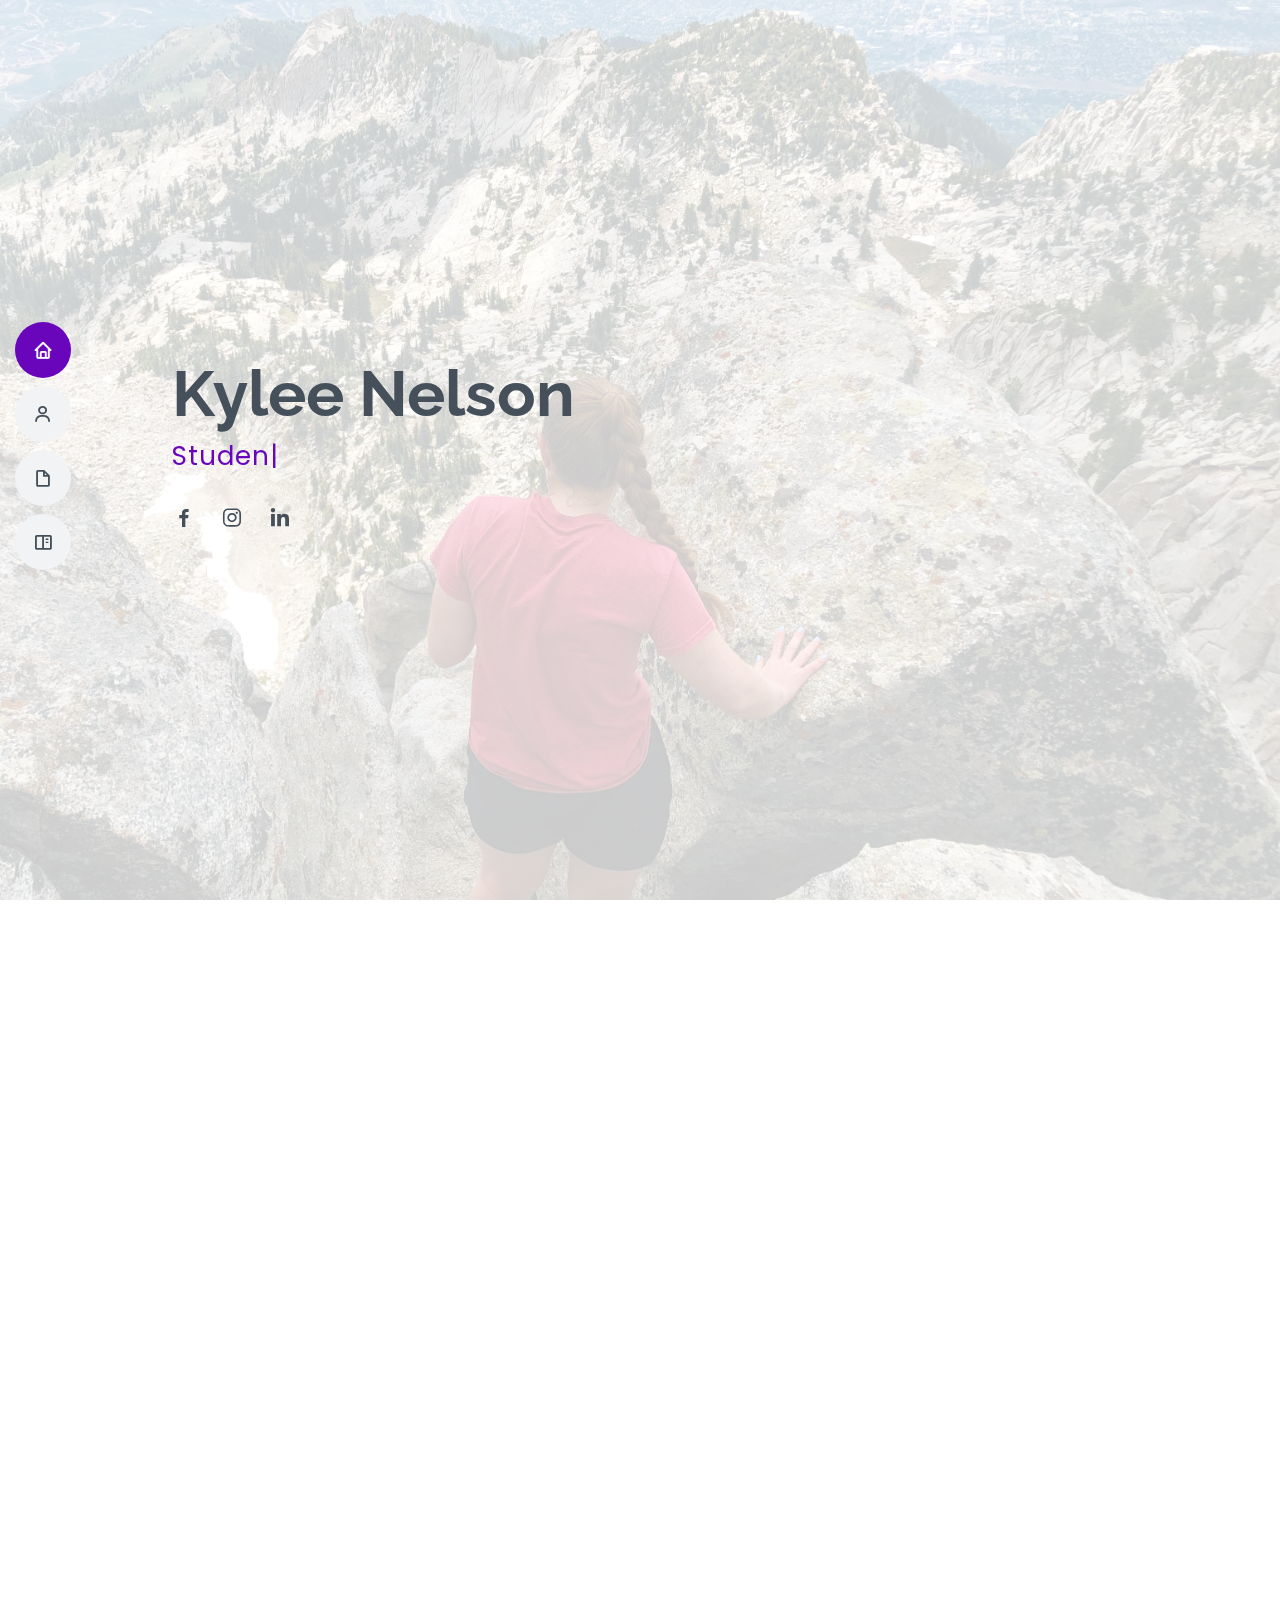
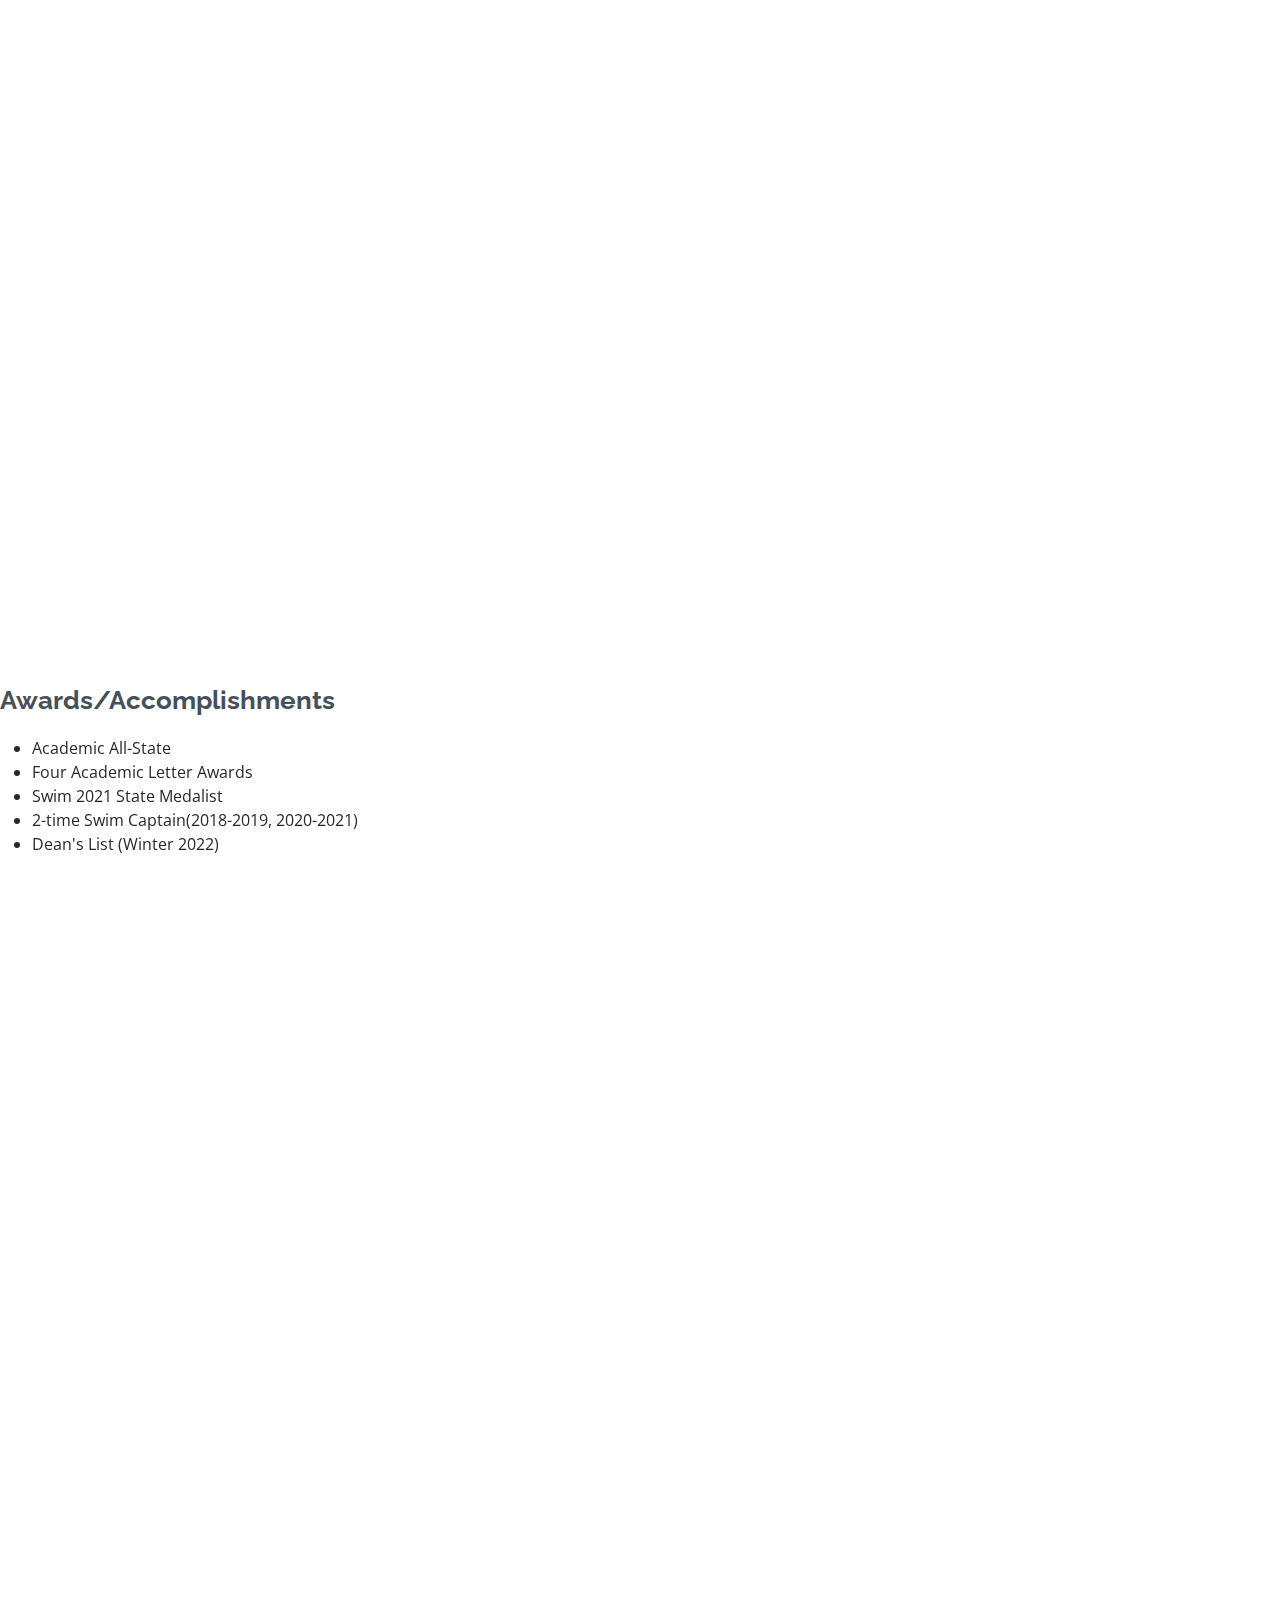
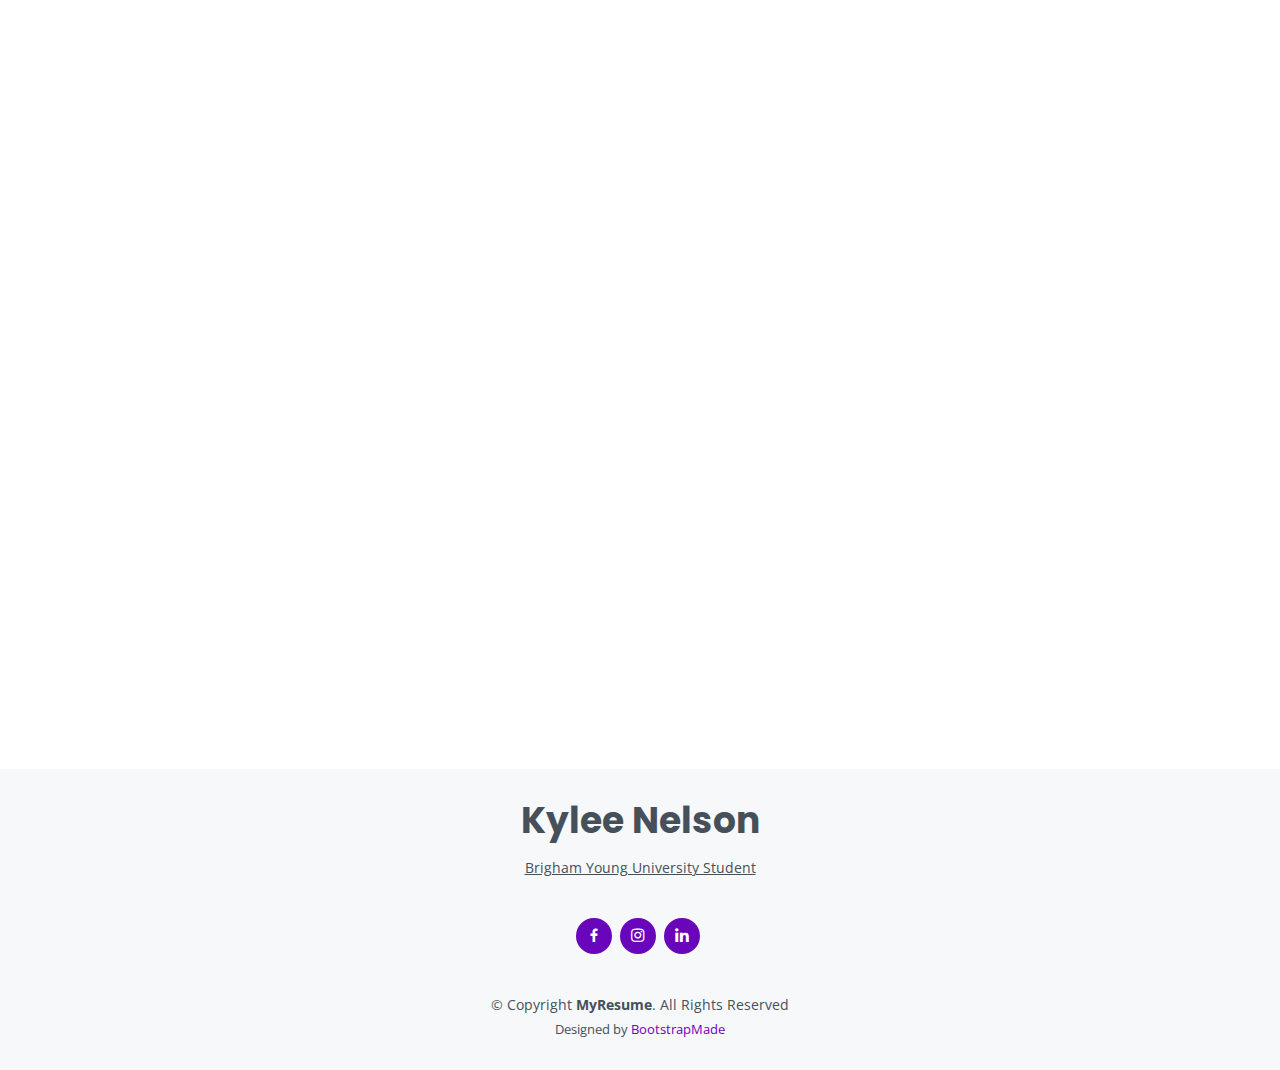
<file: index.html>
<!DOCTYPE html>
<html lang="en">

<head>
  <meta charset="utf-8">
  <meta content="width=device-width, initial-scale=1.0" name="viewport">

  <title>MyResume Bootstrap Template - Index</title>
  <meta content="" name="description">
  <meta content="" name="keywords">

  <!-- Favicons -->
  <link href="assets/img/favicon.png" rel="icon">
  <link href="assets/img/apple-touch-icon.png" rel="apple-touch-icon">

  <!-- Google Fonts -->
  <link href="https://fonts.googleapis.com/css?family=Open+Sans:300,300i,400,400i,600,600i,700,700i|Raleway:300,300i,400,400i,500,500i,600,600i,700,700i|Poppins:300,300i,400,400i,500,500i,600,600i,700,700i" rel="stylesheet">

  <!-- Vendor CSS Files -->
  <link href="assets/vendor/aos/aos.css" rel="stylesheet">
  <link href="assets/vendor/bootstrap/css/bootstrap.min.css" rel="stylesheet">
  <link href="assets/vendor/bootstrap-icons/bootstrap-icons.css" rel="stylesheet">
  <link href="assets/vendor/boxicons/css/boxicons.min.css" rel="stylesheet">
  <link href="assets/vendor/glightbox/css/glightbox.min.css" rel="stylesheet">
  <link href="assets/vendor/swiper/swiper-bundle.min.css" rel="stylesheet">

  <!-- Template Main CSS File -->
  <link href="assets/css/style.css" rel="stylesheet">

  <!-- =======================================================
  * Template Name: MyResume - v4.9.2
  * Template URL: https://bootstrapmade.com/free-html-bootstrap-template-my-resume/
  * Author: BootstrapMade.com
  * License: https://bootstrapmade.com/license/
  ======================================================== -->
</head>

<body>

  <!-- ======= Mobile nav toggle button ======= -->
  <!-- <button type="button" class="mobile-nav-toggle d-xl-none"><i class="bi bi-list mobile-nav-toggle"></i></button> -->
  <i class="bi bi-list mobile-nav-toggle d-lg-none"></i>
  <!-- ======= Header ======= -->
  <header id="header" class="d-flex flex-column justify-content-center">

    <nav id="navbar" class="navbar nav-menu">
      <ul>
        <li><a href="#hero" class="nav-link scrollto active"><i class="bx bx-home"></i> <span>Home</span></a></li>
        <li><a href="#about" class="nav-link scrollto"><i class="bx bx-user"></i> <span>About</span></a></li>
        <li><a href="#resume" class="nav-link scrollto"><i class="bx bx-file-blank"></i> <span>Resume</span></a></li>
        <li><a href="#portfolio" class="nav-link scrollto"><i class="bx bx-book-content"></i> <span>Portfolio</span></a></li>
      </ul>
    </nav><!-- .nav-menu -->

  </header><!-- End Header -->

  <!-- ======= Hero Section ======= -->
  <section id="hero" class="d-flex flex-column justify-content-center">
    <div class="container" data-aos="zoom-in" data-aos-delay="100">
      <h1>Kylee Nelson</h1>
      <p> <span class="typed" data-typed-items="Student, Swimmer, Photographer"></span></p>
      <div class="social-links">
        <a href="https://www.facebook.com/kylee.nelson.986" class="facebook"><i class="bx bxl-facebook"></i></a>
        <a href="https://www.instagram.com/kylee_an/" class="instagram"><i class="bx bxl-instagram"></i></a>
        <a href="https://www.linkedin.com/in/kylee-nelson-96664b247/" class="linkedin"><i class="bx bxl-linkedin"></i></a>
      </div>
    </div>
  </section><!-- End Hero -->

  <main id="main">

    <!-- ======= About Section ======= -->
    <section id="about" class="about">
      <div class="container" data-aos="fade-up">

        <div class="section-title">
          <h2>About</h2>
          <p>I am currently a student at BYU, currenty studying pre-business and hoping to major in Information Systems. In my free time I enjoy hiking, swimming, skiing, and anything and everything outdoors.</p>
        </div>

        <div class="row">
          <div class="col-lg-4">
            <img src="assets/img/profile-img.jpg" class="img-fluid" alt="">
          </div>
          <div class="col-lg-8 pt-4 pt-lg-0 content">
            <h3>BYU Student</h3>
            <div class="row">
              <div class="col-lg-6">
                <ul>
                  <li><i class="bi bi-chevron-right"></i> <strong>Website:</strong> <span>www.example.com</span></li>
                  <li><i class="bi bi-chevron-right"></i> <strong>Phone:</strong> <span>+123 456 7890</span></li>
                  <li><i class="bi bi-chevron-right"></i> <strong>City:</strong> <span>Provo, USA</span></li>
                </ul>
              </div>
              <div class="col-lg-6">
                <ul>
                  <li><i class="bi bi-chevron-right"></i> <strong>Age:</strong>20<span></span></li>
                  <li><i class="bi bi-chevron-right"></i> <strong>Education:</strong><span>Brigham Young University Student</span></li>
                  <li><i class="bi bi-chevron-right"></i> <strong>PhEmailone:</strong> <span>email@example.com</span></li>
                  
                </ul>
              </div>
            </div>
            <p>
              The business classes that I have taken at BYU include Accounging, Marketing, Statistics, Information Systems: Excel Basics, and Information Systems: Introduction to Management Systems. 
              I am planning to take Economics and Information Systems: Introduction to Computer Programming next semester. 
              So far, I have loved being a part of the business school, and I cannot wait to continue my education.  
            </p>
          </div>
        </div>

      </div>
    </section><!-- End About Section -->
  </main>

    <!-- ======= Facts Section ======= -->
    <section id="facts" class="facts">
      <div class="container" data-aos="fade-up">

        <div class="section-title">
          <h2>Facts</h2>
          <p></p>
        </div>

          <div class="col-lg-3 col-md-6 mt-5 mt-md-0">
            <div class="count-box">
              <i class="bi bi-apple"></i>
              <span data-purecounter-start="0" data-purecounter-end="4.0" data-purecounter-duration="1" class="purecounter"></span>
              <p>High School GPA</p>
            </div>
          </div>

          <div class="col-lg-3 col-md-6 mt-5 mt-lg-0">
            <div class="count-box">
              <i class="bi bi-pencil"></i>
              <span data-purecounter-start="0" data-purecounter-end="3.93" data-purecounter-duration="1" class="purecounter"></span>
              <p>College GPA</p>
            </div>
          </div>

          <div class="col-lg-3 col-md-6 mt-5 mt-lg-0">
            <div class="count-box">
              <i class="bi bi-award"></i>
              <span data-purecounter-start="0" data-purecounter-end="8" data-purecounter-duration="1" class="purecounter"></span>
              <p>Region Medals (Swimming)</p>
            </div>
            </div>
        
            <div class="col-lg-3 col-md-6 mt-5 mt-lg-0">
              <div class="count-box">
                <i class="bi bi-award"></i>
                <span data-purecounter-start="0" data-purecounter-end="1" data-purecounter-duration="1" class="purecounter"></span>
                <p>State Medal (Swimming)</p>
          </div>
        

        </div>

      </div>
    </section>
    
    <!-- End Facts Section -->

    <!-- ======= Skills Section ======= -->
    <section id="skills" class="skills section-bg">
      <div class="container" data-aos="fade-up">

        <div class="section-title">
          <h2>Skills</h2>
          <p>As a photographer and student, I have had the opportunity to learn many skills. Those skills include, HTML, CSS, JavaScript, VBA, SQL, and Photoshop. </p>
        </div>

        <div class="row skills-content">

          <div class="col-lg-6">

            <div class="progress">
              <span class="skill">HTML <i class="val">70%</i></span>
              <div class="progress-bar-wrap">
                <div class="progress-bar" role="progressbar" aria-valuenow="70" aria-valuemin="0" aria-valuemax="100"></div>
              </div>
            </div>

            <div class="progress">
              <span class="skill">CSS <i class="val">50%</i></span>
              <div class="progress-bar-wrap">
                <div class="progress-bar" role="progressbar" aria-valuenow="50" aria-valuemin="0" aria-valuemax="100"></div>
              </div>
            </div>

            <div class="progress">
              <span class="skill">JavaScript <i class="val">5%</i></span>
              <div class="progress-bar-wrap">
                <div class="progress-bar" role="progressbar" aria-valuenow="5" aria-valuemin="0" aria-valuemax="100"></div>
              </div>
            </div>

          </div>

          <div class="col-lg-6">

            <div class="progress">
              <span class="skill">VBA <i class="val">80%</i></span>
              <div class="progress-bar-wrap">
                <div class="progress-bar" role="progressbar" aria-valuenow="80" aria-valuemin="0" aria-valuemax="100"></div>
              </div>
            </div>

            <div class="progress">
              <span class="skill">SQL <i class="val">70%</i></span>
              <div class="progress-bar-wrap">
                <div class="progress-bar" role="progressbar" aria-valuenow="70" aria-valuemin="0" aria-valuemax="100"></div>
              </div>
            </div>

            <div class="progress">
              <span class="skill">Photoshop <i class="val">55%</i></span>
              <div class="progress-bar-wrap">
                <div class="progress-bar" role="progressbar" aria-valuenow="55" aria-valuemin="0" aria-valuemax="100"></div>
              </div>
            </div>

          </div>

        </div>

      </div>
    </section><!-- End Skills Section -->

    <!-- ======= Resume Section ======= -->
    <section id="resume" class="resume">
      <div class="container" data-aos="fade-up">

        <div class="section-title">
          <h2>Resume</h2>
          <p>I am currently a student at Brigham Young University, studying pre-business and hoping to apply to the Information Systems major.</p>
        </div>

        <div class="row">
          <div class="col-lg-6">
            <h3 class="resume-title">Summary</h3>
            <div class="resume-item pb-0">
              <h4>Kylee Nelson</h4>
              <p><em></em></p>
              <ul>
                <li> Provo, Utah</li>
                <li>(123) 456-7891</li>
                <li>kyleenelson@example.com</li>
              </ul>
            </div>

            <h3 class="resume-title">Education</h3>
            
            <div class="resume-item">
              <h4>Brigham Young University</h4>
              <h5>2021 - present</h5>
              <p><em>Provo, UT</em></p>
              <p>I am currently a student at BYU, in Provo, UT. I am studying Pre-Business hoping to major in Information Systems. 
                I have a 3.93 cummulatiive GPA and love learning.
              </p>
            </div>
            <div class="resume-item">
              <h4>Copper Hills High School</h4>
              
              <h5>2017 - 2021</h5>
              <p><em>West Jordan, UT</em></p>
              <p>I graduated from Copper Hills High School in 2021, with a 4.0 cummulatiive GPA
                I took Honors and AP classes, as well as Concurrent Enrollment classes.</p>
            </div>
          </div>
          <div class="col-lg-6">
            <h3 class="resume-title">Experience</h3>
            <div class="resume-item">
              <h4>Swim Instructor</h4>
              <h5>2018 - 2021</h5>
              <p><em>Kearns Oquirrh Park Fitness Center, Kearns, UT </em></p>
              <ul>
                <li>Private Swim instructor, taught students one on one water safety, and swimming skills</li>
                <li>Group Swimm instructor, responsible for up to 6 students at a time, teaching them the basics up to competitive swimming </li>
                <li>Communicated with students and parents, setting expectations for achievement</li>
              </ul>
            </div>
            <div class="resume-item">
              <h4>RC Willey Customer Service Representative</h4>
              <h5>2022 - 2023</h5>
              <p><em>RC Willey Home Furnishings, Draper, UT</em></p>
              <ul>
                <li>Communicated with customers over the phone and in person </li>
                <li>De-escalted situations with angry customers</li>
                <li>Recommended and consulted with customers on the most appropriate financing methods for their needs </li>
                <li>Create happy and helpful experiences for customers</li>
              </ul>
            </div>

            
          </div>
        </div>
        
      </div>
      <h3 class="resume-title">Awards/Accomplishments</h3>
        <div id="awards"> 
            <ul>
              <li>Academic All-State</li>
              <li>Four Academic Letter Awards</li>
              <li>Swim 2021 State Medalist</li>
              <li>2-time Swim Captain(2018-2019, 2020-2021)</li>
              <li>Dean's List (Winter 2022)</li>
            </ul>
        </div>
    </section><!-- End Resume Section -->

    <!-- ======= Portfolio Section ======= -->
    <main>
    <section id="portfolio" class="portfolio section-bg">
      <div class="container" data-aos="fade-up">

        <div class="section-title">
          <h2>Portfolio</h2>
          <p>I love being outside and being active. Some of my favorite things to do are, hike, surf, water-ski, snow-ski, and lap swim.
            one of my goals for next summer is to swim a marathon. This is a 10 mile race located in Deer Creek Reservoir. In my free time, I also enjoy spending
            time with my family and friends.  
          </p>
        </div>

        <div class="row">
          <div class="col-lg-12 d-flex justify-content-center" data-aos="fade-up" data-aos-delay="100">
            <ul id="portfolio-flters">
              <li data-filter="*" class="filter-active">All</li>
              <li data-filter=".filter-app">App</li>
              <li data-filter=".filter-card">Card</li>
              <li data-filter=".filter-web">Web</li>
            </ul>
          </div>
        </div>

        <div class="row portfolio-container" data-aos="fade-up" data-aos-delay="200">

          <div class="col-lg-4 col-md-6 portfolio-item filter-app">
            <div class="portfolio-wrap">
              <img src="assets/img/portfolio/portfolio-1.jpg" class="img-fluid" alt="">
              <div class="portfolio-info">
                <h4>App 1</h4>
                <p>App</p>
                <div class="portfolio-links">
                  <a href="assets/img/portfolio/portfolio-1.jpg" data-gallery="portfolioGallery" class="portfolio-lightbox" title="App 1"><i class="bx bx-plus"></i></a>
                  <a href="portfolio-details.html" class="portfolio-details-lightbox" data-glightbox="type: external" title="Portfolio Details"><i class="bx bx-link"></i></a>
                </div>
              </div>
            </div>
          </div>

          <div class="col-lg-4 col-md-6 portfolio-item filter-web">
            <div class="portfolio-wrap">
              <img src="assets/img/portfolio/portfolio-2.jpg" class="img-fluid" alt="">
              <div class="portfolio-info">
                <h4>Web 3</h4>
                <p>Web</p>
                <div class="portfolio-links">
                  <a href="assets/img/portfolio/portfolio-2.jpg" data-gallery="portfolioGallery" class="portfolio-lightbox" title="Web 3"><i class="bx bx-plus"></i></a>
                  <a href="portfolio-details.html" class="portfolio-details-lightbox" data-glightbox="type: external" title="Portfolio Details"><i class="bx bx-link"></i></a>
                </div>
              </div>
            </div>
          </div>

          <div class="col-lg-4 col-md-6 portfolio-item filter-app">
            <div class="portfolio-wrap">
              <img src="assets/img/portfolio/portfolio-3.jpg" class="img-fluid" alt="">
              <div class="portfolio-info">
                <h4>App 2</h4>
                <p>App</p>
                <div class="portfolio-links">
                  <a href="assets/img/portfolio/portfolio-3.jpg" data-gallery="portfolioGallery" class="portfolio-lightbox" title="App 2"><i class="bx bx-plus"></i></a>
                  <a href="portfolio-details.html" class="portfolio-details-lightbox" data-glightbox="type: external" title="Portfolio Details"><i class="bx bx-link"></i></a>
                </div>
              </div>
            </div>
          </div>

          <div class="col-lg-4 col-md-6 portfolio-item filter-card">
            <div class="portfolio-wrap">
              <img src="assets/img/portfolio/portfolio-4.jpg" class="img-fluid" alt="">
              <div class="portfolio-info">
                <h4>Card 2</h4>
                <p>Card</p>
                <div class="portfolio-links">
                  <a href="assets/img/portfolio/portfolio-4.jpg" data-gallery="portfolioGallery" class="portfolio-lightbox" title="Card 2"><i class="bx bx-plus"></i></a>
                  <a href="portfolio-details.html" class="portfolio-details-lightbox" data-glightbox="type: external" title="Portfolio Details"><i class="bx bx-link"></i></a>
                </div>
              </div>
            </div>
          </div>

          <div class="col-lg-4 col-md-6 portfolio-item filter-web">
            <div class="portfolio-wrap">
              <img src="assets/img/portfolio/portfolio-5.jpg" class="img-fluid" alt="">
              <div class="portfolio-info">
                <h4>Web 2</h4>
                <p>Web</p>
                <div class="portfolio-links">
                  <a href="assets/img/portfolio/portfolio-5.jpg" data-gallery="portfolioGallery" class="portfolio-lightbox" title="Web 2"><i class="bx bx-plus"></i></a>
                  <a href="portfolio-details.html" class="portfolio-details-lightbox" data-glightbox="type: external" title="Portfolio Details"><i class="bx bx-link"></i></a>
                </div>
              </div>
            </div>
          </div>

          <div class="col-lg-4 col-md-6 portfolio-item filter-app">
            <div class="portfolio-wrap">
              <img src="assets/img/portfolio/portfolio-6.jpg" class="img-fluid" alt="">
              <div class="portfolio-info">
                <h4>App 3</h4>
                <p>App</p>
                <div class="portfolio-links">
                  <a href="assets/img/portfolio/portfolio-6.jpg" data-gallery="portfolioGallery" class="portfolio-lightbox" title="App 3"><i class="bx bx-plus"></i></a>
                  <a href="portfolio-details.html" class="portfolio-details-lightbox" data-glightbox="type: external" title="Portfolio Details"><i class="bx bx-link"></i></a>
                </div>
              </div>
            </div>
          </div>

          <div class="col-lg-4 col-md-6 portfolio-item filter-card">
            <div class="portfolio-wrap">
              <img src="assets/img/portfolio/portfolio-7.jpg" class="img-fluid" alt="">
              <div class="portfolio-info">
                <h4>Card 1</h4>
                <p>Card</p>
                <div class="portfolio-links">
                  <a href="assets/img/portfolio/portfolio-7.jpg" data-gallery="portfolioGallery" class="portfolio-lightbox" title="Card 1"><i class="bx bx-plus"></i></a>
                  <a href="portfolio-details.html" class="portfolio-details-lightbox" data-glightbox="type: external" title="Portfolio Details"><i class="bx bx-link"></i></a>
                </div>
              </div>
            </div>
          </div>

          <div class="col-lg-4 col-md-6 portfolio-item filter-card">
            <div class="portfolio-wrap">
              <img src="assets/img/portfolio/portfolio-8.jpg" class="img-fluid" alt="">
              <div class="portfolio-info">
                <h4>Card 3</h4>
                <p>Card</p>
                <div class="portfolio-links">
                  <a href="assets/img/portfolio/portfolio-8.jpg" data-gallery="portfolioGallery" class="portfolio-lightbox" title="Card 3"><i class="bx bx-plus"></i></a>
                  <a href="portfolio-details.html" class="portfolio-details-lightbox" data-glightbox="type: external" title="Portfolio Details"><i class="bx bx-link"></i></a>
                </div>
              </div>
            </div>
          </div>

          <div class="col-lg-4 col-md-6 portfolio-item filter-web">
            <div class="portfolio-wrap">
              <img src="assets/img/portfolio/portfolio-9.jpg" class="img-fluid" alt="">
              <div class="portfolio-info">
                <h4>Web 3</h4>
                <p>Web</p>
                <div class="portfolio-links">
                  <a href="assets/img/portfolio/portfolio-9.jpg" data-gallery="portfolioGallery" class="portfolio-lightbox" title="Web 3"><i class="bx bx-plus"></i></a>
                  <a href="portfolio-details.html" class="portfolio-details-lightbox" data-glightbox="type: external" title="Portfolio Details"><i class="bx bx-link"></i></a>
                </div>
              </div>
            </div>
          </div>

        </div>

      </div>
    </section><!-- End Portfolio Section -->

  </main><!-- End #main -->

  <!-- ======= Footer ======= -->
  <footer id="footer">
    <div class="container">
      <h3>Kylee Nelson</h3>
      <p>Brigham Young University Student</p>
      <div class="social-links">
        <a href="https://www.facebook.com/kylee.nelson.986" class="facebook"><i class="bx bxl-facebook"></i></a>
        <a href="https://www.instagram.com/kylee_an/" class="instagram"><i class="bx bxl-instagram"></i></a>
        <a href="https://www.linkedin.com/in/kylee-nelson-96664b247/" class="linkedin"><i class="bx bxl-linkedin"></i></a>
      </div>
      <div class="copyright">
        &copy; Copyright <strong><span>MyResume</span></strong>. All Rights Reserved
      </div>
      <div class="credits">
        <!-- All the links in the footer should remain intact. -->
        <!-- You can delete the links only if you purchased the pro version. -->
        <!-- Licensing information: [license-url] -->
        <!-- Purchase the pro version with working PHP/AJAX contact form: https://bootstrapmade.com/free-html-bootstrap-template-my-resume/ -->
        Designed by <a href="https://bootstrapmade.com/">BootstrapMade</a>
      </div>
    </div>
  
  </footer><!-- End Footer -->



  <div id="preloader"></div>
  <a href="#" class="back-to-top d-flex align-items-center justify-content-center"><i class="bi bi-arrow-up-short"></i></a>

  <!-- Vendor JS Files -->
  <script src="assets/vendor/purecounter/purecounter_vanilla.js"></script>
  <script src="assets/vendor/aos/aos.js"></script>
  <script src="assets/vendor/bootstrap/js/bootstrap.bundle.min.js"></script>
  <script src="assets/vendor/glightbox/js/glightbox.min.js"></script>
  <script src="assets/vendor/isotope-layout/isotope.pkgd.min.js"></script>
  <script src="assets/vendor/swiper/swiper-bundle.min.js"></script>
  <script src="assets/vendor/typed.js/typed.min.js"></script>
  <script src="assets/vendor/waypoints/noframework.waypoints.js"></script>
  <script src="assets/vendor/php-email-form/validate.js"></script>

  <!-- Template Main JS File -->
  <script src="assets/js/main.js"></script>

</body>

</html>
</file>
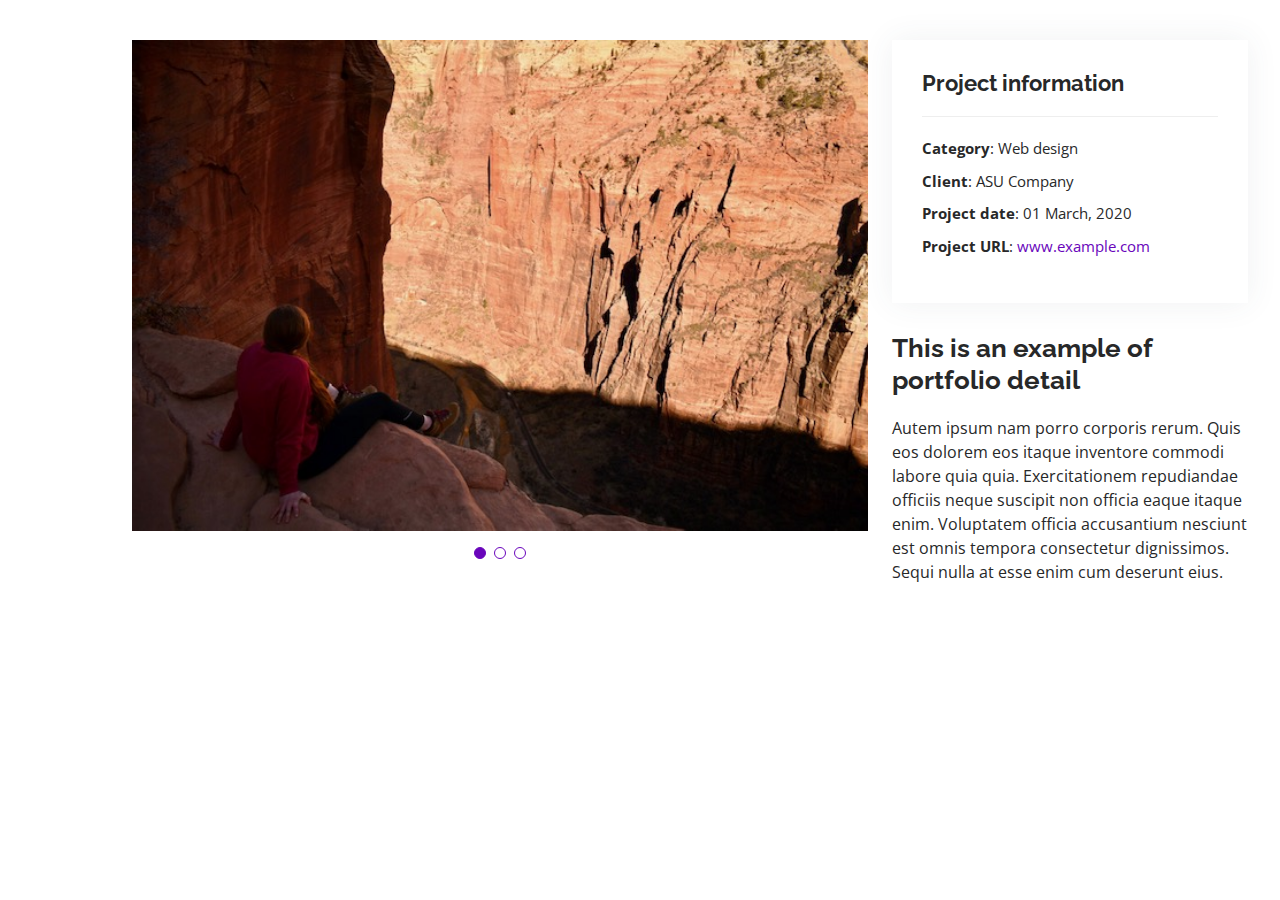
<file: portfolio-details.html>
<!DOCTYPE html>
<html lang="en">

<head>
  <meta charset="utf-8">
  <meta content="width=device-width, initial-scale=1.0" name="viewport">

  <title>Portfolio Details - Personal Bootstrap Template</title>
  <meta content="" name="description">
  <meta content="" name="keywords">

  <!-- Favicons -->
  <link href="assets/img/favicon.png" rel="icon">
  <link href="assets/img/apple-touch-icon.png" rel="apple-touch-icon">

  <!-- Google Fonts -->
  <link href="https://fonts.googleapis.com/css?family=Open+Sans:300,300i,400,400i,600,600i,700,700i|Raleway:300,300i,400,400i,500,500i,600,600i,700,700i|Poppins:300,300i,400,400i,500,500i,600,600i,700,700i" rel="stylesheet">

  <!-- Vendor CSS Files -->
  <link href="assets/vendor/aos/aos.css" rel="stylesheet">
  <link href="assets/vendor/bootstrap/css/bootstrap.min.css" rel="stylesheet">
  <link href="assets/vendor/bootstrap-icons/bootstrap-icons.css" rel="stylesheet">
  <link href="assets/vendor/boxicons/css/boxicons.min.css" rel="stylesheet">
  <link href="assets/vendor/glightbox/css/glightbox.min.css" rel="stylesheet">
  <link href="assets/vendor/swiper/swiper-bundle.min.css" rel="stylesheet">

  <!-- Template Main CSS File -->
  <link href="assets/css/style.css" rel="stylesheet">

  <!-- =======================================================
  * Template Name: MyResume - v4.9.2
  * Template URL: https://bootstrapmade.com/free-html-bootstrap-template-my-resume/
  * Author: BootstrapMade.com
  * License: https://bootstrapmade.com/license/
  ======================================================== -->
</head>

<body>

  <main id="main">

    <!-- ======= Portfolio Details Section ======= -->
    <section id="portfolio-details" class="portfolio-details">
      <div class="container">

        <div class="row gy-4">

          <div class="col-lg-8">
            <div class="portfolio-details-slider swiper">
              <div class="swiper-wrapper align-items-center">

                <div class="swiper-slide">
                  <img src="assets/img/portfolio/portfolio-details-1.jpg" alt="">
                </div>

                <div class="swiper-slide">
                  <img src="assets/img/portfolio/portfolio-details-2.jpg" alt="">
                </div>

                <div class="swiper-slide">
                  <img src="assets/img/portfolio/portfolio-details-3.jpg" alt="">
                </div>

              </div>
              <div class="swiper-pagination"></div>
            </div>
          </div>

          <div class="col-lg-4">
            <div class="portfolio-info">
              <h3>Project information</h3>
              <ul>
                <li><strong>Category</strong>: Web design</li>
                <li><strong>Client</strong>: ASU Company</li>
                <li><strong>Project date</strong>: 01 March, 2020</li>
                <li><strong>Project URL</strong>: <a href="#">www.example.com</a></li>
              </ul>
            </div>
            <div class="portfolio-description">
              <h2>This is an example of portfolio detail</h2>
              <p>
                Autem ipsum nam porro corporis rerum. Quis eos dolorem eos itaque inventore commodi labore quia quia. Exercitationem repudiandae officiis neque suscipit non officia eaque itaque enim. Voluptatem officia accusantium nesciunt est omnis tempora consectetur dignissimos. Sequi nulla at esse enim cum deserunt eius.
              </p>
            </div>
          </div>

        </div>

      </div>
    </section><!-- End Portfolio Details Section -->

  </main><!-- End #main -->

  <div id="preloader"></div>
  <a href="#" class="back-to-top d-flex align-items-center justify-content-center"><i class="bi bi-arrow-up-short"></i></a>

  <!-- Vendor JS Files -->
  <script src="assets/vendor/purecounter/purecounter_vanilla.js"></script>
  <script src="assets/vendor/aos/aos.js"></script>
  <script src="assets/vendor/bootstrap/js/bootstrap.bundle.min.js"></script>
  <script src="assets/vendor/glightbox/js/glightbox.min.js"></script>
  <script src="assets/vendor/isotope-layout/isotope.pkgd.min.js"></script>
  <script src="assets/vendor/swiper/swiper-bundle.min.js"></script>
  <script src="assets/vendor/typed.js/typed.min.js"></script>
  <script src="assets/vendor/waypoints/noframework.waypoints.js"></script>
  <script src="assets/vendor/php-email-form/validate.js"></script>

  <!-- Template Main JS File -->
  <script src="assets/js/main.js"></script>

</body>

</html>
</file>
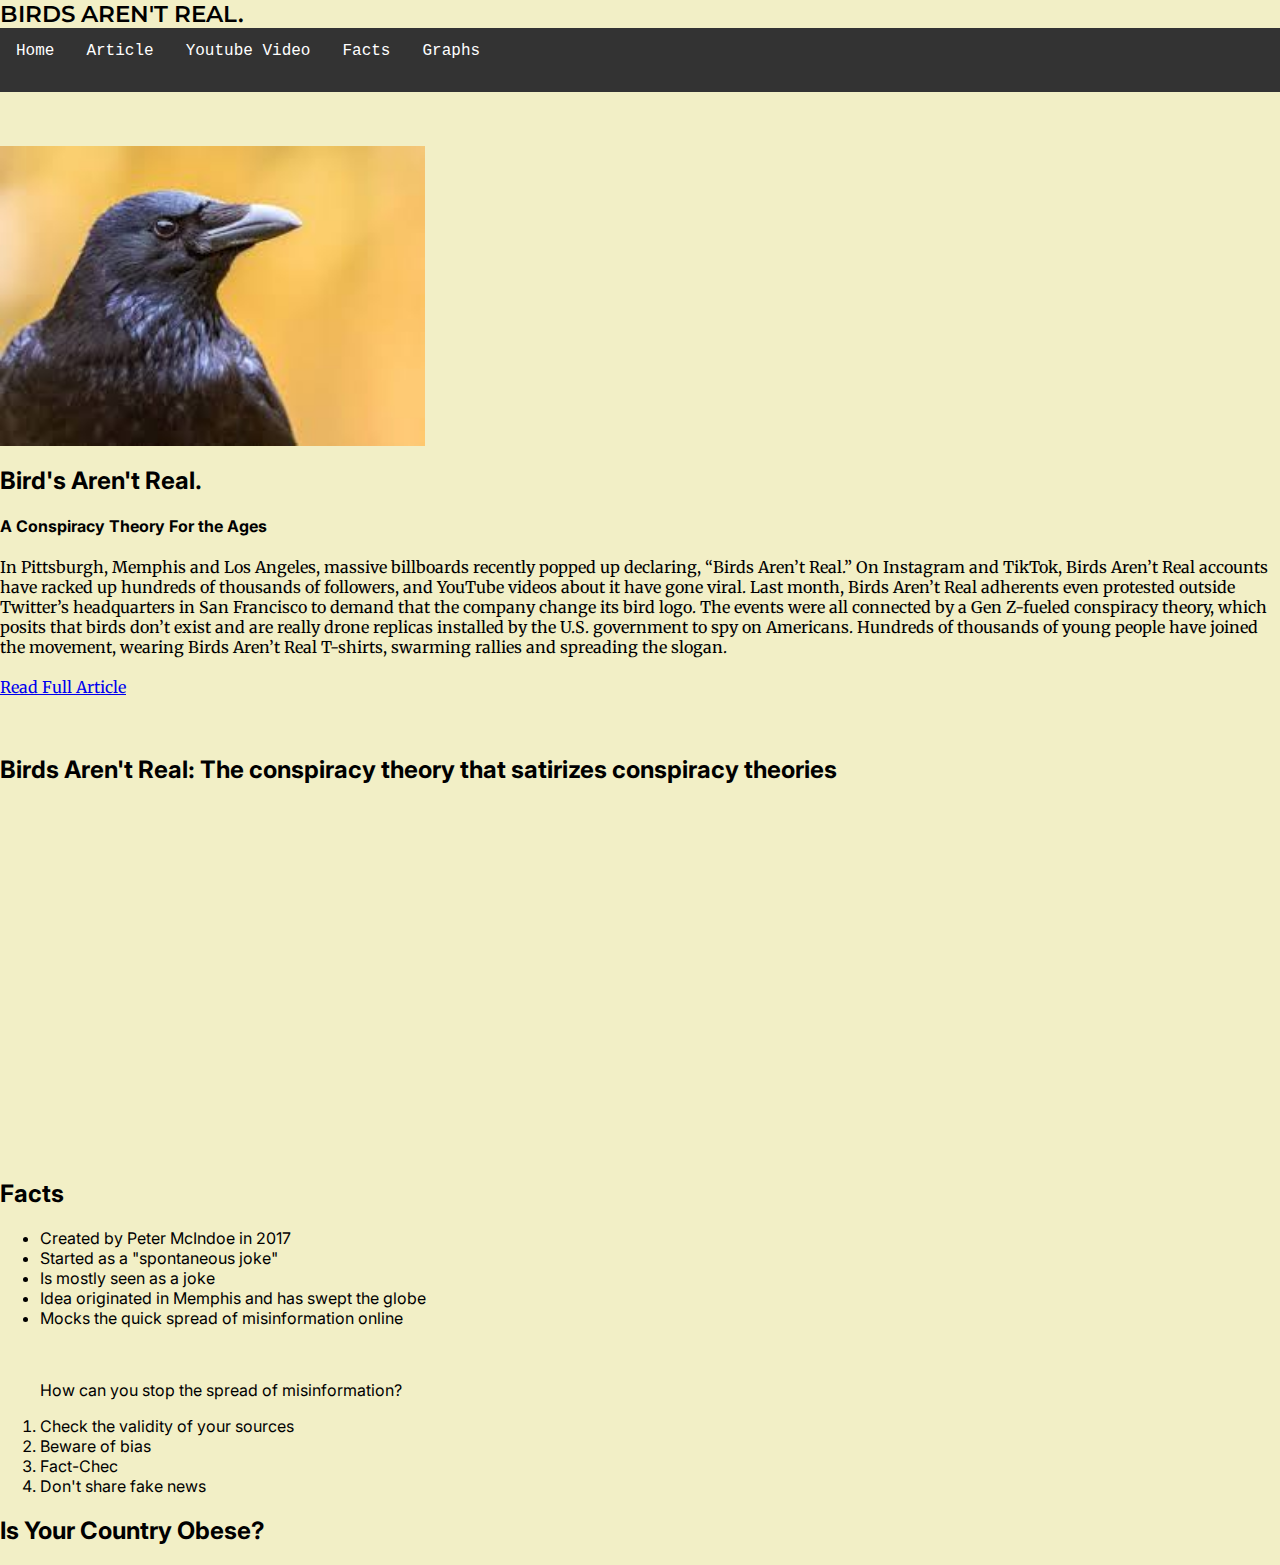
<file: scratch.html>
<!DOCTYPE html>

<html lang="en">

<head>
    <meta charset="UTF-8"/>

    <title>Birds Aren't Real</title>

    
    <link rel="stylesheet" href="assets/css/mystyle.css">
    <link rel="preconnect" href="https://fonts.googleapis.com"><link rel="preconnect" href="https://fonts.gstatic.com" crossorigin><link href="https://fonts.googleapis.com/css2?family=Inter:wght@300&display=swap" rel="stylesheet">
    <link rel="preconnect" href="https://fonts.googleapis.com"><link rel="preconnect" href="https://fonts.gstatic.com" crossorigin><link href="https://fonts.googleapis.com/css2?family=Merriweather&display=swap" rel="stylesheet">
    <link rel="preconnect" href="https://fonts.googleapis.com"><link rel="preconnect" href="https://fonts.gstatic.com" crossorigin><link href="https://fonts.googleapis.com/css2?family=Montserrat:wght@500&display=swap" rel="stylesheet">
</head>


<body>
    <header>
        <div class="title">
            <span class="title">BIRDS AREN'T REAL.</span>


        </div>
    </header>
    <nav>
        <ul>
            <li><a href="index.html">Home</a><br/></li>
            <li> <a href="#text">Article</a><br /></li>
            <li><a href="#video">Youtube Video</a><br /></li>
            <li><a href="#facts">Facts</a><br/></li> 
            <li><a href="#tab">Graphs</a><br/></li>
             
        </ul>
        <br><br><br>
    </nav>
    <header>
        <div class="header">
            <img src="assets/img/susbird.jpg">
            <h2> Bird's Aren't Real.</h2>
            <h4>A Conspiracy Theory For the Ages </h4>
        </div>
    </header>
    
    <div class="content">
        <article id="text">
           
            
            In Pittsburgh, Memphis and Los Angeles, massive billboards recently popped up declaring, “Birds Aren’t Real.”

            On Instagram and TikTok, Birds Aren’t Real accounts have racked up hundreds of thousands of followers, and YouTube videos about it have gone viral.

            Last month, Birds Aren’t Real adherents even protested outside Twitter’s headquarters in San Francisco to demand that the company change its bird logo.

            The events were all connected by a Gen Z-fueled conspiracy theory, which posits that birds don’t exist and are really drone replicas installed by the U.S. government to spy on Americans. 
            
            Hundreds of thousands of young people have joined the movement, wearing Birds Aren’t Real T-shirts, swarming rallies and spreading the slogan.
            <br><br>
            <div class="nytimes">
                <a href="https://www.nytimes.com/2021/12/09/technology/birds-arent-real-gen-z-misinformation.html">Read Full Article</a>
                </div>
        </article><br></div><br>
        
        
    

    <div id="video">
        <div class="card even">
            <h2>Birds Aren't Real: The conspiracy theory that satirizes conspiracy theories</h2>
            <iframe width="560" height="315" src="https://www.youtube.com/embed/lsgnrYog6W0" 
            title="YouTube video player" frameborder="0" 
            allow="accelerometer; autoplay; clipboard-write; encrypted-media; 
            gyroscope; picture-in-picture" allowfullscreen></iframe>
        </div>
    </div>
    <br><br>
    <div id="facts">
        <div class="card odd">
            <h2>Facts</h2>
            <article>
                <ul>
                    <li>Created by Peter McIndoe in 2017</li>
                    <li>Started as a "spontaneous joke"</li>
                    <li>Is mostly seen as a joke</li>
                    <li>Idea originated in Memphis and has swept the globe</li>
                    <li>Mocks the quick spread of misinformation online</li>
                </ul>
                <br>
                <ul>How can you stop the spread of misinformation?</ul>
                    <ol>
                        <li>Check the validity of your sources</li>
                        <li>Beware of bias</li>
                        <li>Fact-Chec</li>
                        <li>Don't share fake news</li>
                    </ol>
            </article>
        </div>

    </div>
    <div id="tab">
        <h2>Is Your Country Obese?</h2>
        <div class="tableauPlaceholder" id="viz1670525887100" style="position: relative"><noscript><a href="#">
            <img alt="Is Your County Obese?Select your county to see how it compares with other counties in the country" 
            src="https:&#47;&#47;public.tableau.com&#47;static&#47;images&#47;C7&#47;C7M5PDYMG&#47;1_rss.png" style="border: none" />
            </a></noscript><object class="tableauViz" style="display:none;">
            <param name="host_url" value="https%3A%2F%2Fpublic.tableau.com%2F"/>
            <param name="embed_code_version" value="3" /> <param name="path" value="shared&#47;C7M5PDYMG" />
            <param name="toolbar" value="yes"/> 
            <param name="static_image"value="https:&#47;&#47;public.tableau.com&#47;static&#47;images&#47;C7&#47;C7M5PDYMG&#47;1.png" /> 
            <param name="animate_transition" value="yes" /><param name="display_static_image" value="yes" />
            <param name="display_spinner" value="yes" /><param name="display_overlay" value="yes" />
            <param name="display_count" value="yes" />
            <param name="language" value="en-US"/><param name="filter" value="publish=yes" />
            </object></div><script type="text/javascript"> var divElement = document.getElementById("viz1670525887100"); var vizElement = divElement.getElementsByTagName("object")[0];
            if ( divElement.offsetWidth > 800 ) { vizElement.style.width="100%";vizElement.style.height=(divElement.offsetWidth*0.75)+"px";} else if ( divElement.offsetWidth > 500 ) { vizElement.style.width="100%";vizElement.style.height=(divElement.offsetWidth*0.75)+"px";} else { vizElement.style.width='100%';vizElement.style.height='827px';}                     var scriptElement = document.createElement('script');                    scriptElement.src = 'https://public.tableau.com/javascripts/api/viz_v1.js';
        vizElement.parentNode.insertBefore(scriptElement, vizElement);</script>
    </div>
</body>

</html>
</file>
<file: assets/css/mystyle.css>
.header img {
    height: 300px;
    width: 425px;
    vertical-align: middle;
    margin-left: auto;
    margin-right:auto;
}

.title{
    font-family:'Montserrat', sans-serif;
    font-size: larger;
    font-weight: 600;
}

body{
    background-color:rgb(242, 239, 198);

}

.header{
    font-family: 'Inter', sans-serif;
    vertical-align: middle;
    margin-left: auto;
    margin-right: auto;
    text-decoration: solid;
}

.content{
    font-family:'Merriweather', serif;
}

.nytimes{
    text-decoration-color: rgb(33, 30, 25);
}

body {
    margin: 0;
    color: black;
    font-family: 'Courier New', Courier, monospace;
}
nav ul {
    list-style-type: none;
    margin: 0;
    padding: 0;
    overflow: hidden;
    background-color: #333;
}

nav ul li {
    float: left;
}

nav ul li a {
    display: block;
    color: white;
    text-align: center;
    padding: 14px 16px;
    text-decoration: none;
}

nav ul li a:hover {
    background-color: #111;
}

.active {
    background-color: #e95e08;
}

#video{
    font-family: 'Inter', sans-serif;
}
#facts{
    font-family:'Inter', sans-serif;
}

#tab{
    font-family:'Inter', sans-serif;
}
</file>
<file: assets/css/style.css>
/**
* Template Name: MyResume - v4.9.2
* Template URL: https://bootstrapmade.com/free-html-bootstrap-template-my-resume/
* Author: BootstrapMade.com
* License: https://bootstrapmade.com/license/
*/

/*--------------------------------------------------------------
# General
--------------------------------------------------------------*/
body {
  font-family: "Open Sans", sans-serif;
  color: #272829;
}

a {
  color: #6905bb;
  text-decoration: none;
}

a:hover {
  color: #7887f3;
  text-decoration: none;
}

h1,
h2,
h3,
h4,
h5,
h6 {
  font-family: "Raleway", sans-serif;
}

/*--------------------------------------------------------------
# Back to top button
--------------------------------------------------------------*/
.back-to-top {
  position: fixed;
  visibility: hidden;
  opacity: 0;
  right: 15px;
  bottom: 15px;
  z-index: 996;
  background: #6905bb;
  width: 40px;
  height: 40px;
  border-radius: 50px;
  transition: all 0.4s;
}

.back-to-top i {
  font-size: 28px;
  color: #fff;
  line-height: 0;
}

.back-to-top:hover {
  background: #6905bb;
  color: #fff;
}

.back-to-top.active {
  visibility: visible;
  opacity: 1;
}

/*--------------------------------------------------------------
# Preloader
--------------------------------------------------------------*/
#preloader {
  position: fixed;
  top: 0;
  left: 0;
  right: 0;
  bottom: 0;
  z-index: 9999;
  overflow: hidden;
  background: #fff;
}

#preloader:before {
  content: "";
  position: fixed;
  top: calc(50% - 30px);
  left: calc(50% - 30px);
  border: 6px solid #0563bb;
  border-top-color: #fff;
  border-bottom-color: #fff;
  border-radius: 50%;
  width: 60px;
  height: 60px;
  -webkit-animation: animate-preloader 1s linear infinite;
  animation: animate-preloader 1s linear infinite;
}

@-webkit-keyframes animate-preloader {
  0% {
    transform: rotate(0deg);
  }

  100% {
    transform: rotate(360deg);
  }
}

@keyframes animate-preloader {
  0% {
    transform: rotate(0deg);
  }

  100% {
    transform: rotate(360deg);
  }
}

/*--------------------------------------------------------------
# Disable aos animation delay on mobile devices
--------------------------------------------------------------*/
@media screen and (max-width: 768px) {
  [data-aos-delay] {
    transition-delay: 0 !important;
  }
}

/*--------------------------------------------------------------
# Header
--------------------------------------------------------------*/
#header {
  position: fixed;
  top: 0;
  left: 0;
  bottom: 0;
  z-index: 9997;
  transition: all 0.5s;
  padding: 15px;
  overflow-y: auto;
}

@media (max-width: 991px) {
  #header {
    width: 300px;
    background: #fff;
    border-right: 1px solid #e6e9ec;
    left: -300px;
  }
}

@media (min-width: 991px) {
  #main {
    margin-left: 100px;
  }
}

/*--------------------------------------------------------------
# Navigation Menu
--------------------------------------------------------------*/
/**
* Desktop Navigation 
*/
.nav-menu {
  padding: 0;
  display: block;
}

.nav-menu * {
  margin: 0;
  padding: 0;
  list-style: none;
}

.nav-menu>ul>li {
  position: relative;
  white-space: nowrap;
}

.nav-menu a,
.nav-menu a:focus {
  display: flex;
  align-items: center;
  color: #45505b;
  padding: 10px 18px;
  margin-bottom: 8px;
  transition: 0.3s;
  font-size: 15px;
  border-radius: 50px;
  background: #f2f3f5;
  height: 56px;
  width: 100%;
  overflow: hidden;
  transition: 0.3s;
}

.nav-menu a i,
.nav-menu a:focus i {
  font-size: 20px;
}

.nav-menu a span,
.nav-menu a:focus span {
  padding: 0 5px 0 7px;
  color: #45505b;
}

@media (min-width: 992px) {

  .nav-menu a,
  .nav-menu a:focus {
    width: 56px;
  }

  .nav-menu a span,
  .nav-menu a:focus span {
    display: none;
    color: #fff;
  }
}

.nav-menu a:hover,
.nav-menu .active,
.nav-menu .active:focus,
.nav-menu li:hover>a {
  color: #fff;
  background: #6905bb;
}

.nav-menu a:hover span,
.nav-menu .active span,
.nav-menu .active:focus span,
.nav-menu li:hover>a span {
  color: #fff;
}

.nav-menu a:hover,
.nav-menu li:hover>a {
  width: 100%;
  color: #fff;
}

.nav-menu a:hover span,
.nav-menu li:hover>a span {
  display: block;
}

/**
* Mobile Navigation 
*/
.mobile-nav-toggle {
  position: fixed;
  right: 10px;
  top: 10px;
  z-index: 9998;
  border: 0;
  background: none;
  font-size: 28px;
  transition: all 0.4s;
  outline: none !important;
  line-height: 0;
  cursor: pointer;
  border-radius: 50px;
  padding: 5px;
}

.mobile-nav-toggle i {
  color: #45505b;
}

.mobile-nav-active {
  overflow: hidden;
}

.mobile-nav-active #header {
  left: 0;
}

.mobile-nav-active .mobile-nav-toggle {
  color: #fff;
  background-color: #6905bb;
}

/*--------------------------------------------------------------
# Hero Section
--------------------------------------------------------------*/
#hero {
  width: 100%;
  height: 100vh;
  background: url("../img/hero-bg.jpg") top right no-repeat;
  background-size: cover;
  position: relative;
}

@media (min-width: 992px) {
  #hero {
    padding-left: 160px;
  }
}

#hero:before {
  content: "";
  background: rgba(255, 255, 255, 0.8);
  position: absolute;
  bottom: 0;
  top: 0;
  left: 0;
  right: 0;
}

#hero h1 {
  margin: 0;
  font-size: 64px;
  font-weight: 700;
  line-height: 56px;
  color: #45505b;
}

#hero p {
  color: #45505b;
  margin: 15px 0 0 0;
  font-size: 26px;
  font-family: "Poppins", sans-serif;
}

#hero p span {
  color: #6905bb;
  letter-spacing: 1px;
}

#hero .social-links {
  margin-top: 30px;
}

#hero .social-links a {
  font-size: 24px;
  display: inline-block;
  color: #45505b;
  line-height: 1;
  margin-right: 20px;
  transition: 0.3s;
}

#hero .social-links a:hover {
  color:#6905bb;
}

@media (max-width: 992px) {
  #hero {
    text-align: center;
  }

  #hero h1 {
    font-size: 32px;
    line-height: 36px;
  }

  #hero p {
    margin-top: 10px;
    font-size: 20px;
    line-height: 24px;
  }
}

/*--------------------------------------------------------------
# Sections General
--------------------------------------------------------------*/
section {
  padding: 60px 0;
  overflow: hidden;
}

.section-title {
  text-align: center;
  padding-bottom: 30px;
}

.section-title h2 {
  font-size: 32px;
  font-weight: bold;
  text-transform: uppercase;
  margin-bottom: 20px;
  padding-bottom: 20px;
  position: relative;
  color: #45505b;
}

.section-title h2::before {
  content: "";
  position: absolute;
  display: block;
  width: 120px;
  height: 1px;
  background: #ddd;
  bottom: 1px;
  left: calc(50% - 60px);
}

.section-title h2::after {
  content: "";
  position: absolute;
  display: block;
  width: 40px;
  height: 3px;
  background: #6905bb;
  bottom: 0;
  left: calc(50% - 20px);
}

.section-title p {
  margin-bottom: 0;
}

/*--------------------------------------------------------------
# About
--------------------------------------------------------------*/
.about .content h3 {
  font-weight: 700;
  font-size: 26px;
  color: #728394;
}

.about .content ul {
  list-style: none;
  padding: 0;
}

.about .content ul li {
  margin-bottom: 20px;
  display: flex;
  align-items: center;
}

.about .content ul strong {
  margin-right: 10px;
}

.about .content ul i {
  font-size: 16px;
  margin-right: 5px;
  color:#6905bb;
  line-height: 0;
}

.about .content p:last-child {
  margin-bottom: 0;
}

/*--------------------------------------------------------------
# Facts
--------------------------------------------------------------*/

.facts .count-box {
  padding: 30px 30px 25px 30px;
  margin-top: 30px;
  width: 100%;
  position: relative;
  text-align: center;
  background: #fff;
}

.facts .count-box i {
  position: absolute;
  top: -25px;
  left: 50%;
  transform: translateX(-50%);
  font-size: 24px;
  background:#6905bb;
  color: #fff;
  border-radius: 50px;
  display: inline-flex;
  align-items: center;
  justify-content: center;
  width: 48px;
  height: 48px;
}

.facts .count-box span {
  font-size: 36px;
  display: block;
  justify-content: center;
  font-weight: 600;
  color: #011426;
}

.facts .count-box p {
  padding: 0;
  margin: 0;
  justify-content: center;
  font-family: "Raleway", sans-serif;
  font-size: 14px;
}

/*--------------------------------------------------------------
# Akills
--------------------------------------------------------------*/
.skills .progress {
  height: 60px;
  display: block;
  background: none;
  border-radius: 0;
}

.skills .progress .skill {
  padding: 10px 0;
  margin: 0;
  text-transform: uppercase;
  display: block;
  font-weight: 600;
  font-family: "Poppins", sans-serif;
  color: #45505b;
}

.skills .progress .skill .val {
  float: right;
  font-style: normal;
}

.skills .progress-bar-wrap {
  background: #f2f3f5;
}

.skills .progress-bar {
  width: 1px;
  height: 10px;
  transition: 0.9s;
  background-color: #6905bb;
}

/*--------------------------------------------------------------
# Resume
--------------------------------------------------------------*/
.resume .resume-title {
  font-size: 26px;
  font-weight: 700;
  margin-top: 20px;
  margin-bottom: 20px;
  color: #45505b;
}

.resume .resume-item {
  padding: 0 0 20px 20px;
  margin-top: -2px;
  border-left: 2px solid #6905bb;
  position: relative;
}

#awards{
  position:relative
}

.resume .resume-item h4 {
  line-height: 18px;
  font-size: 18px;
  font-weight: 600;
  text-transform: uppercase;
  font-family: "Poppins", sans-serif;
  color: #6905bb;
  margin-bottom: 10px;
}

.resume .resume-item h5 {
  font-size: 16px;
  background: #f7f8f9;
  padding: 5px 15px;
  display: inline-block;
  font-weight: 600;
  margin-bottom: 10px;
}

.resume .resume-item ul {
  padding-left: 20px;
}

.resume .resume-item ul li {
  padding-bottom: 10px;
}

.resume .resume-item:last-child {
  padding-bottom: 0;
}

.resume .resume-item::before {
  content: "";
  position: absolute;
  width: 16px;
  height: 16px;
  border-radius: 50px;
  left: -9px;
  top: 0;
  background: #fff;
  border: 2px solid #6905bb;
}

/*--------------------------------------------------------------
# Portfolio
--------------------------------------------------------------*/
.portfolio .portfolio-item {
  margin-bottom: 30px;
}

.portfolio #portfolio-flters {
  padding: 0;
  margin: 0 auto 25px auto;
  list-style: none;
  text-align: center;
  background: #fff;
  border-radius: 50px;
  padding: 2px 15px;
}

.portfolio #portfolio-flters li {
  cursor: pointer;
  display: inline-block;
  padding: 10px 15px;
  font-size: 14px;
  font-weight: 600;
  line-height: 1;
  text-transform: uppercase;
  color: #272829;
  margin-bottom: 5px;
  transition: all 0.3s ease-in-out;
}

.portfolio #portfolio-flters li:hover,
.portfolio #portfolio-flters li.filter-active {
  color:#6905bb ;
}

.portfolio #portfolio-flters li:last-child {
  margin-right: 0;
}

.portfolio .portfolio-wrap {
  transition: 0.3s;
  position: relative;
  overflow: hidden;
  z-index: 1;
  background: rgba(69, 80, 91, 0.8);
}

.portfolio .portfolio-wrap::before {
  content: "";
  background: rgba(255, 255, 255, 0.7);
  position: absolute;
  left: 30px;
  right: 30px;
  top: 30px;
  bottom: 30px;
  transition: all ease-in-out 0.3s;
  z-index: 2;
  opacity: 0;
}

.portfolio .portfolio-wrap .portfolio-info {
  opacity: 0;
  position: absolute;
  top: 0;
  left: 0;
  right: 0;
  bottom: 0;
  text-align: center;
  z-index: 3;
  transition: all ease-in-out 0.3s;
  display: flex;
  flex-direction: column;
  justify-content: center;
  align-items: center;
}

.portfolio .portfolio-wrap .portfolio-info::before {
  display: block;
  content: "";
  width: 48px;
  height: 48px;
  position: absolute;
  top: 35px;
  left: 35px;
  border-top: 3px solid #d7dce1;
  border-left: 3px solid #d7dce1;
  transition: all 0.5s ease 0s;
  z-index: 9994;
}

.portfolio .portfolio-wrap .portfolio-info::after {
  display: block;
  content: "";
  width: 48px;
  height: 48px;
  position: absolute;
  bottom: 35px;
  right: 35px;
  border-bottom: 3px solid #d7dce1;
  border-right: 3px solid #d7dce1;
  transition: all 0.5s ease 0s;
  z-index: 9994;
}

.portfolio .portfolio-wrap .portfolio-info h4 {
  font-size: 20px;
  color: #45505b;
  font-weight: 600;
}

.portfolio .portfolio-wrap .portfolio-info p {
  color: #45505b;
  font-size: 14px;
  text-transform: uppercase;
  padding: 0;
  margin: 0;
}

.portfolio .portfolio-wrap .portfolio-links {
  text-align: center;
  z-index: 4;
}

.portfolio .portfolio-wrap .portfolio-links a {
  color: #45505b;
  margin: 0 2px;
  font-size: 28px;
  display: inline-block;
  transition: 0.3s;
}

.portfolio .portfolio-wrap .portfolio-links a:hover {
  color: #6905bb;
}

.portfolio .portfolio-wrap:hover::before {
  top: 0;
  left: 0;
  right: 0;
  bottom: 0;
  opacity: 1;
}

.portfolio .portfolio-wrap:hover .portfolio-info {
  opacity: 1;
}

.portfolio .portfolio-wrap:hover .portfolio-info::before {
  top: 15px;
  left: 15px;
}

.portfolio .portfolio-wrap:hover .portfolio-info::after {
  bottom: 15px;
  right: 15px;
}

/*--------------------------------------------------------------
# Portfolio Details
--------------------------------------------------------------*/
.portfolio-details {
  padding-top: 40px;
}

.portfolio-details .portfolio-details-slider img {
  width: 100%;
}

.portfolio-details .portfolio-details-slider .swiper-pagination {
  margin-top: 20px;
  position: relative;
}

.portfolio-details .portfolio-details-slider .swiper-pagination .swiper-pagination-bullet {
  width: 12px;
  height: 12px;
  background-color: #fff;
  opacity: 1;
  border: 1px solid #6905bb;
}

.portfolio-details .portfolio-details-slider .swiper-pagination .swiper-pagination-bullet-active {
  background-color: #6905bb;
}

.portfolio-details .portfolio-info {
  padding: 30px;
  box-shadow: 0px 0 30px rgba(69, 80, 91, 0.08);
}

.portfolio-details .portfolio-info h3 {
  font-size: 22px;
  font-weight: 700;
  margin-bottom: 20px;
  padding-bottom: 20px;
  border-bottom: 1px solid #eee;
}

.portfolio-details .portfolio-info ul {
  list-style: none;
  padding: 0;
  font-size: 15px;
}

.portfolio-details .portfolio-info ul li+li {
  margin-top: 10px;
}

.portfolio-details .portfolio-description {
  padding-top: 30px;
}

.portfolio-details .portfolio-description h2 {
  font-size: 26px;
  font-weight: 700;
  margin-bottom: 20px;
}

.portfolio-details .portfolio-description p {
  padding: 0;
}

/*--------------------------------------------------------------
# Services
--------------------------------------------------------------*/
.services .icon-box {
  text-align: center;
  padding: 70px 20px 80px 20px;
  transition: all ease-in-out 0.3s;
  background: #fff;
  box-shadow: 0px 5px 90px 0px rgba(110, 123, 131, 0.05);
}

.services .icon-box .icon {
  margin: 0 auto;
  width: 100px;
  height: 100px;
  display: flex;
  align-items: center;
  justify-content: center;
  transition: ease-in-out 0.3s;
  position: relative;
}

.services .icon-box .icon i {
  font-size: 36px;
  transition: 0.5s;
  position: relative;
}

.services .icon-box .icon svg {
  position: absolute;
  top: 0;
  left: 0;
}

.services .icon-box .icon svg path {
  transition: 0.5s;
  fill: #f5f5f5;
}

.services .icon-box h4 {
  font-weight: 600;
  margin: 10px 0 15px 0;
  font-size: 22px;
}

.services .icon-box h4 a {
  color: #45505b;
  transition: ease-in-out 0.3s;
}

.services .icon-box p {
  line-height: 24px;
  font-size: 14px;
  margin-bottom: 0;
}

.services .icon-box:hover {
  border-color: #fff;
  box-shadow: 0px 0 35px 0 rgba(0, 0, 0, 0.08);
}

.services .iconbox-blue i {
  color: #6905bb;
}

.services .iconbox-blue:hover .icon i {
  color: #fff;
}

.services .iconbox-blue:hover .icon path {
  fill:#6905bb;
}

.services .iconbox-orange i {
  color: #ffa76e;
}

.services .iconbox-orange:hover .icon i {
  color: #fff;
}

.services .iconbox-orange:hover .icon path {
  fill: #ffa76e;
}

.services .iconbox-pink i {
  color: #e80368;
}

.services .iconbox-pink:hover .icon i {
  color: #fff;
}

.services .iconbox-pink:hover .icon path {
  fill: #e80368;
}

.services .iconbox-yellow i {
  color: #ffbb2c;
}

.services .iconbox-yellow:hover .icon i {
  color: #fff;
}

.services .iconbox-yellow:hover .icon path {
  fill: #ffbb2c;
}

.services .iconbox-red i {
  color: #ff5828;
}

.services .iconbox-red:hover .icon i {
  color: #fff;
}

.services .iconbox-red:hover .icon path {
  fill: #ff5828;
}

.services .iconbox-teal i {
  color: #11dbcf;
}

.services .iconbox-teal:hover .icon i {
  color: #fff;
}

.services .iconbox-teal:hover .icon path {
  fill: #11dbcf;
}

/*--------------------------------------------------------------
# Testimonials
--------------------------------------------------------------*/
.testimonials .section-header {
  margin-bottom: 40px;
}

.testimonials .testimonials-carousel,
.testimonials .testimonials-slider {
  overflow: hidden;
}

.testimonials .testimonial-item {
  text-align: center;
}

.testimonials .testimonial-item .testimonial-img {
  width: 120px;
  border-radius: 50%;
  border: 4px solid #fff;
  margin: 0 auto;
}

.testimonials .testimonial-item h3 {
  font-size: 20px;
  font-weight: bold;
  margin: 10px 0 5px 0;
  color: #111;
}

.testimonials .testimonial-item h4 {
  font-size: 14px;
  color: #999;
  margin: 0 0 15px 0;
}

.testimonials .testimonial-item .quote-icon-left,
.testimonials .testimonial-item .quote-icon-right {
  color: #90c8fc;
  font-size: 26px;
}

.testimonials .testimonial-item .quote-icon-left {
  display: inline-block;
  left: -5px;
  position: relative;
}

.testimonials .testimonial-item .quote-icon-right {
  display: inline-block;
  right: -5px;
  position: relative;
  top: 10px;
}

.testimonials .testimonial-item p {
  font-style: italic;
  margin: 0 auto 15px auto;
}

.testimonials .swiper-pagination {
  margin-top: 20px;
  position: relative;
}

.testimonials .swiper-pagination .swiper-pagination-bullet {
  width: 12px;
  height: 12px;
  background-color: #fff;
  opacity: 1;
  border: 1px solid #0563bb;
}

.testimonials .swiper-pagination .swiper-pagination-bullet-active {
  background-color: #0563bb;
}

@media (min-width: 992px) {
  .testimonials .testimonial-item p {
    width: 80%;
  }
}

/*--------------------------------------------------------------
# Contact
--------------------------------------------------------------*/
.contact .info {
  width: 100%;
  background: #fff;
}

.contact .info i {
  font-size: 20px;
  color: #0563bb;
  float: left;
  width: 44px;
  height: 44px;
  background: #eef7ff;
  display: flex;
  justify-content: center;
  align-items: center;
  border-radius: 50px;
  transition: all 0.3s ease-in-out;
}

.contact .info h4 {
  padding: 0 0 0 60px;
  font-size: 22px;
  font-weight: 600;
  margin-bottom: 5px;
  color: #45505b;
}

.contact .info p {
  padding: 0 0 0 60px;
  margin-bottom: 0;
  font-size: 14px;
  color: #728394;
}

.contact .info .email,
.contact .info .phone {
  margin-top: 40px;
}

.contact .info .email:hover i,
.contact .info .address:hover i,
.contact .info .phone:hover i {
  background: #0563bb;
  color: #fff;
}

.contact .php-email-form {
  width: 100%;
  background: #fff;
}

.contact .php-email-form .form-group {
  padding-bottom: 8px;
}

.contact .php-email-form .error-message {
  display: none;
  color: #fff;
  background: #ed3c0d;
  text-align: left;
  padding: 15px;
  font-weight: 600;
}

.contact .php-email-form .error-message br+br {
  margin-top: 25px;
}

.contact .php-email-form .sent-message {
  display: none;
  color: #fff;
  background: #18d26e;
  text-align: center;
  padding: 15px;
  font-weight: 600;
}

.contact .php-email-form .loading {
  display: none;
  background: #fff;
  text-align: center;
  padding: 15px;
}

.contact .php-email-form .loading:before {
  content: "";
  display: inline-block;
  border-radius: 50%;
  width: 24px;
  height: 24px;
  margin: 0 10px -6px 0;
  border: 3px solid #18d26e;
  border-top-color: #eee;
  -webkit-animation: animate-loading 1s linear infinite;
  animation: animate-loading 1s linear infinite;
}

.contact .php-email-form input,
.contact .php-email-form textarea {
  border-radius: 4px;
  box-shadow: none;
  font-size: 14px;
}

.contact .php-email-form input {
  height: 44px;
}

.contact .php-email-form textarea {
  padding: 10px 12px;
}

.contact .php-email-form button[type=submit] {
  background: #0563bb;
  border: 0;
  padding: 10px 35px;
  color: #fff;
  transition: 0.4s;
  border-radius: 50px;
}

.contact .php-email-form button[type=submit]:hover {
  background: #0678e3;
}

@-webkit-keyframes animate-loading {
  0% {
    transform: rotate(0deg);
  }

  100% {
    transform: rotate(360deg);
  }
}

@keyframes animate-loading {
  0% {
    transform: rotate(0deg);
  }

  100% {
    transform: rotate(360deg);
  }
}

/*--------------------------------------------------------------
# Footer
--------------------------------------------------------------*/
#footer {
  background: #f7f8f9;
  color: #45505b;
  font-size: 14px;
  text-align: center;
  padding: 30px 0;
}

#footer h3 {
  font-size: 36px;
  font-weight: 700;
  position: relative;
  font-family: "Poppins", sans-serif;
  padding: 0;
  margin: 0 0 15px 0;
}

#footer p {
  font-size: 15;
  text-decoration: underline;
  padding: 0;
  margin: 0 0 40px 0;
}

#footer .social-links {
  margin: 0 0 40px 0;
}

#footer .social-links a {
  font-size: 18px;
  display: inline-block;
  background: #6905bb;
  color: #fff;
  line-height: 1;
  padding: 8px 0;
  margin-right: 4px;
  border-radius: 50%;
  text-align: center;
  width: 36px;
  height: 36px;
  transition: 0.3s;
}

#footer .social-links a:hover {
  background: #6905bb;
  color: #fff;
  text-decoration-color: #011426;
  text-decoration-line: underline;
}

#footer .copyright {
  margin: 0 0 5px 0;
}

#footer .credits {
  font-size: 13px;
}
</file>
